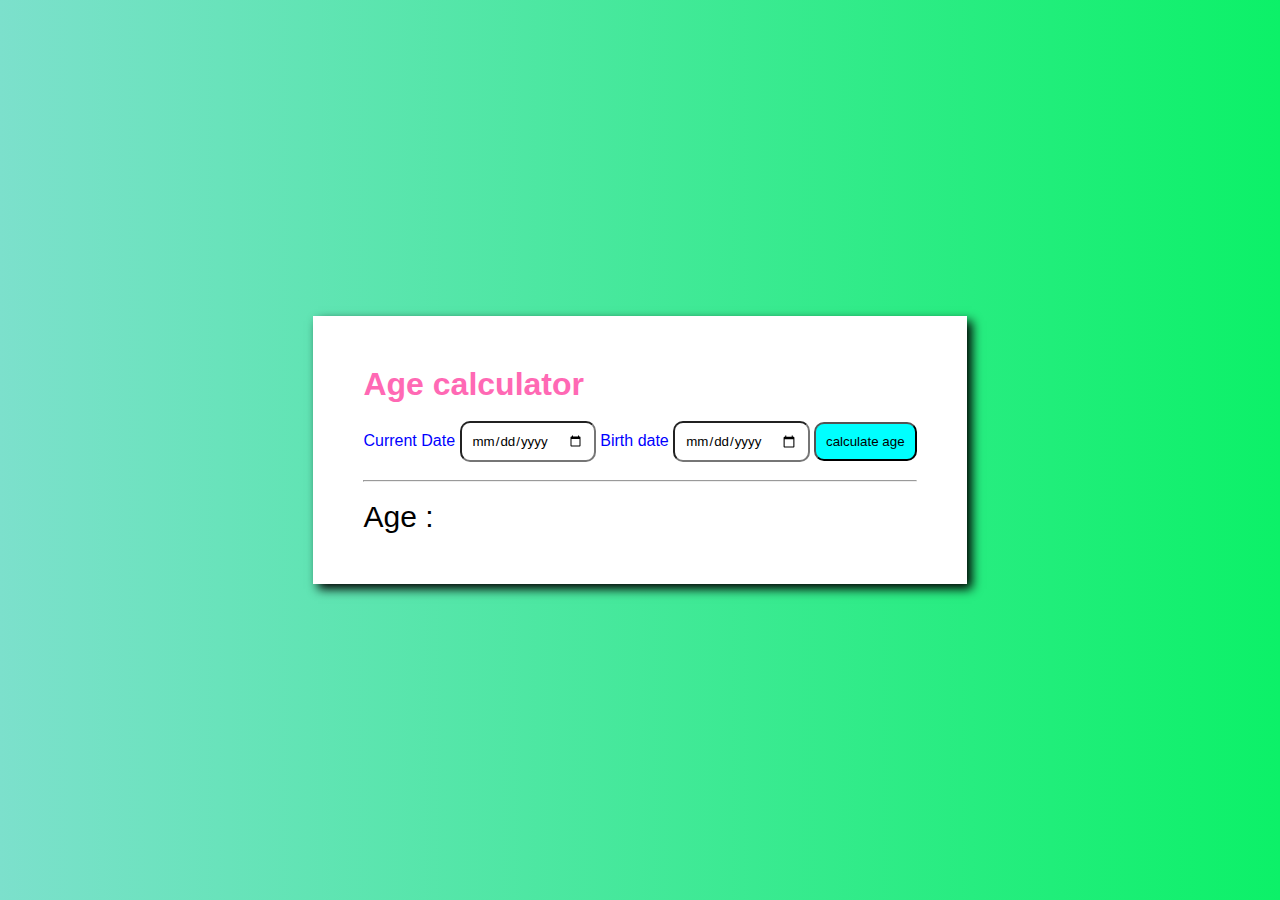
<file: age calculator/index.html>
<!DOCTYPE html>
<html lang="en">
<head>
    <meta charset="UTF-8">
    <meta name="viewport" content="width=device-width, initial-scale=1.0">
    <title>AGE CALCULATOR</title>
    <link rel = "stylesheet" href="style.css">
</head>
<body>
    <div class="box">
        <h1 class="heading">Age calculator</h1>
        <br>
<label>Current Date</label>
<input type="date" id="cd">
<label>Birth date</label>
<input type="date" id="bd">
<input type="button" value ="calculate age" onclick="calculate()">
<br>
<br>
<hr>
<br>
<p style="font-size: 30px;">Age :<span id="ageText"></span></p>
    </div>
    <script src="index.js"></script>
</body>
</html>
</file>
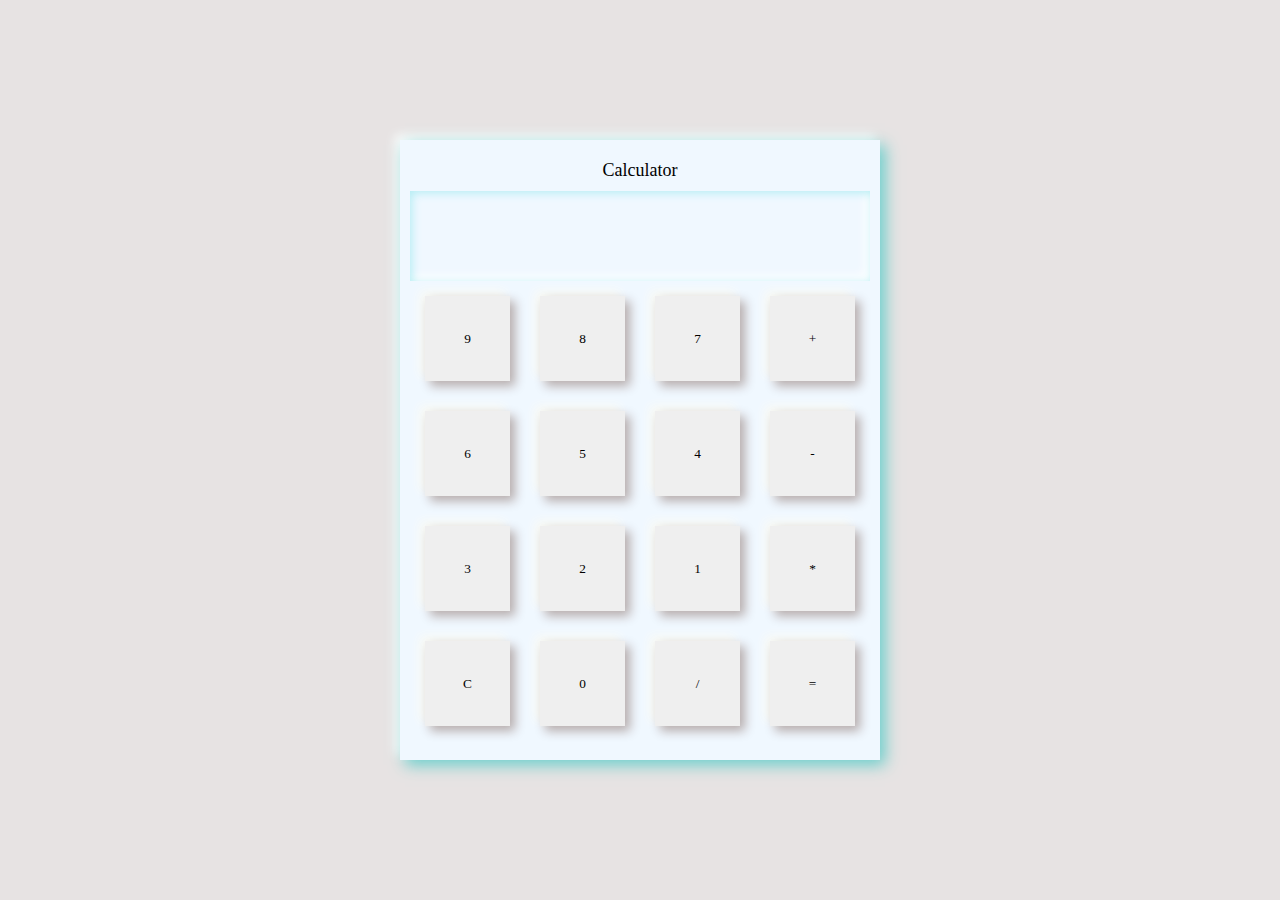
<file: calculator/index.html>
<!DOCTYPE html>
<html lang="en">
<head>
    <meta charset="UTF-8">
    <meta name="viewport" content="width=device-width, initial-scale=1.0">
    <title>Calculator:Project</title>
    <link rel="stylesheet" href="style.css">
</head>
<body>
    <div class="frame">
        <p class="heading">Calculator</p>
        <div class="display">
            <input type="text" id="display" disabled>
        <br>
        </div>
        <div class="buttons-group">
            <input class="button" type="button" value="9" onclick="display.value += '9'">
            <input class="button" type="button" value="8"  onclick="display.value += '8'">
            <input class="button" type="button" value="7" onclick="display.value += '7'">
            <input class="button" type="button" value="+" onclick="display.value += '+'">


        </div>
        <div class="buttons-group">
            <input class="button" type="button" value="6" onclick="display.value += '6'">
            <input class="button" type="button" value="5"  onclick="display.value += '5'">
            <input class="button" type="button" value="4" onclick="display.value += '4'">
            <input class="button" type="button" value="-" onclick="display.value += '-'">


        </div>
        <div class="buttons-group">
            <input class="button" type="button" value="3" onclick="display.value += '3'">
            <input class="button" type="button" value="2"  onclick="display.value += '2'">
            <input class="button" type="button" value="1" onclick="display.value += '1'">
            <input class="button" type="button" value="*" onclick="display.value += '*'">


        </div>
        <div class="buttons-group">
            <input class="button" type="button" value="C" onclick="display.value = ''">
            <input class="button" type="button" value="0"  onclick="display.value += '0'">
            <input class="button" type="button" value="/" onclick="display.value += '/'">
            <input class="button" type="button" value="=" onclick="display.value = eval(display.value)">


        </div>
    </div>
    
</body>
</html>
</file>
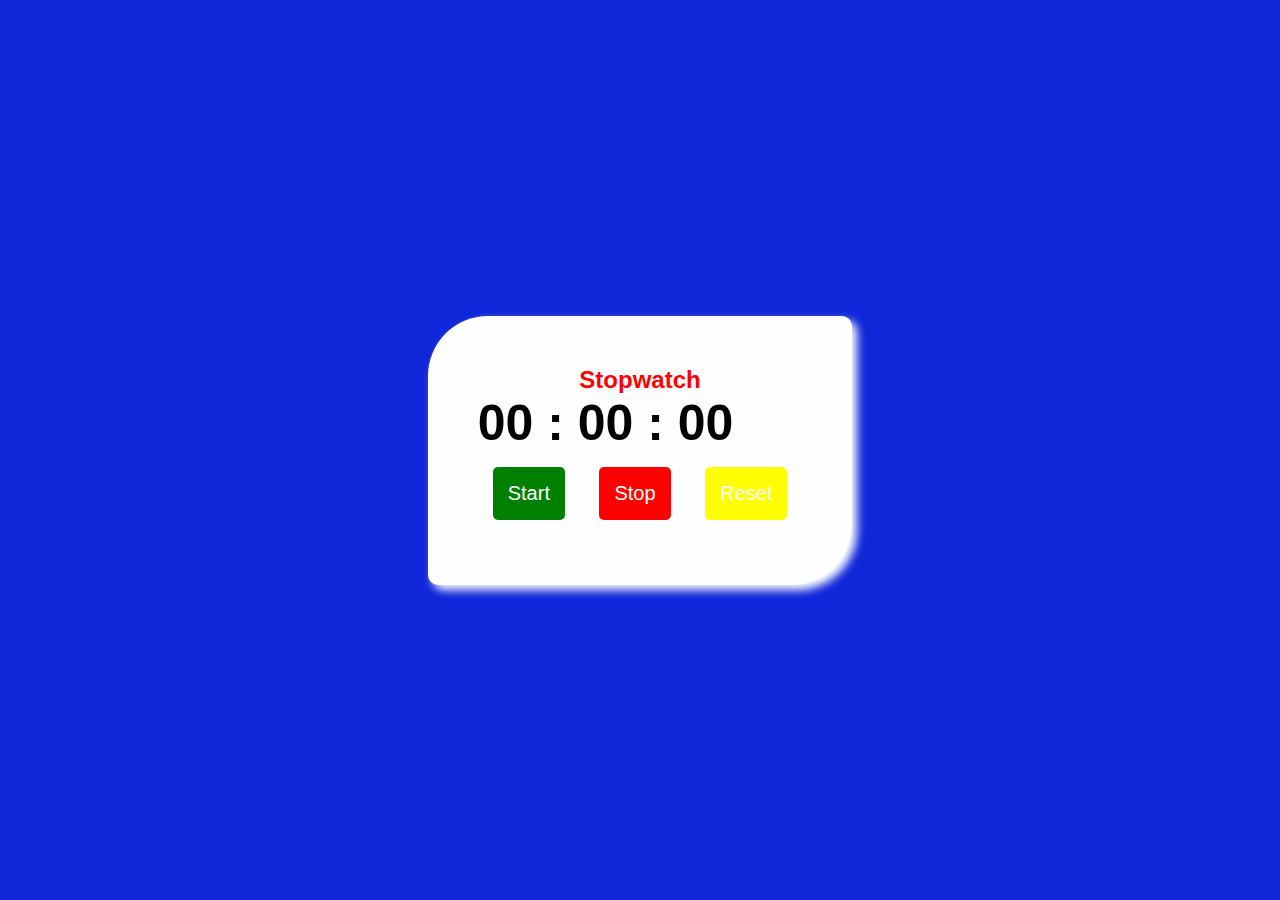
<file: Stopwatch/index.html>
<!DOCTYPE html>
<html lang="en">
<head>
    <meta charset="UTF-8">
    <meta name="viewport" content="width=device-width, initial-scale=1.0">
    <title>Stopwatch</title>
    <link rel="stylesheet" href="style.css">
</head>
<body>
    <div class="box">
        <h2 class="heading">Stopwatch</h2>
        <h1 id="stopwatch">00 : 00 : 00</h1>
        <button style="background-color: green;" onclick="start()">Start</button>
        <button style="background-color: red;" onclick="stop()">Stop</button>
        <button style="background-color: yellow;" onclick="reset()">Reset</button>

    </div>

    <script src="index.js"></script>
</body>
</html>
</file>
<file: age calculator/style.css>
*{
    margin: 0px;
    padding: 0px;
    font-family:'Gill Sans', 'Gill Sans MT', Calibri, 'Trebuchet MS', sans-serif;
    box-sizing: border-box;
}

body{
    height: 100vh;
    background: linear-gradient(to right, rgb(124, 224, 204), rgb(12, 241, 104));
    display: flex;
    justify-content: center;
    align-items: center;
}
.box{
    background-color: white;
    width: fit-content;
    padding: 50px;
    box-shadow: 5px 5px 10px black;
}

input{
    padding: 10px;
    border-radius: 10px;
}
h1{
    color: hotpink;
}

input[type="button"]{
    background-color: aqua;
}

label{
    color: blue;
}
</file>
<file: calculator/style.css>
*{
    margin:0px;
    padding: 0px;
    font-family: cursive;
}
 body{
    background-color: rgb(231, 227, 227);
    height: 100vh;
    display:flex;
    justify-content: center;
    align-items: center;
 }


.frame{
    height: 600px;
    width: 460px;
    background-color: #f0f8ff;
    padding: 10px;
    box-shadow: 5px 5px 15px #68cdca,-5px -5px 10px #ffffff;


}

.heading{
    text-align: center;
    padding: 10px;
    font-size: 18px;
}

#display{
    height: 90px;
    width: 100%;
    border: none;
    outline: none;
    background-color: transparent;
    box-shadow:inset 2px 2px 10px #b4edf4 ,inset -5px -5px 10px #ffffff;
    font-size: 30px;
    padding: 10px;
    box-sizing: border-box; /* for sizing the box if it goes out of border */
    text-align: right;
}

.buttons-group{
    display : flex;
    justify-content: space-around;
}
.button{
    width: 85px;
    height: 85px;
    border: none;
    outline: none;
    box-shadow: 5px 5px 10px #b6acac, -5px -5px 10px #fafaf4;
    margin: 15px;
}

.button:active{
    box-shadow:inset 1px 1px 2px #babeec, inset -1px -1px 2px #fafaf4;
}

.button:hover{
    background-color: red;
    color: white;
    cursor: pointer;
}
</file>
<file: Stopwatch/style.css>
*{
    margin: 0px;
    padding: 0px;
    font-family:'Gill Sans', 'Gill Sans MT', Calibri, 'Trebuchet MS', sans-serif;
    box-sizing: border-box;
}

body{
    background-color: rgb(15, 38, 217);
    height: 100vh;
    width: 100%;
    display: flex;
    justify-content: center;
 align-items: center;
}

.box{
    background-color: rgb(254, 254, 254);
    width: fit-content;
    height: fit-content;
    padding: 50px;
    border-radius: 60px 10px 60px 10px;
    box-shadow: 5px 5px 10px white;
}

.heading{
    color: red;
    text-align: center;
}
h1{
    font-size: 50px;
}
button{
    border: none;
    outline: none;
    font-size: 20px;
    padding: 15px;
    border-radius: 5px;
    margin: 15px;
    color: white;
    cursor: pointer;
}
</file>
